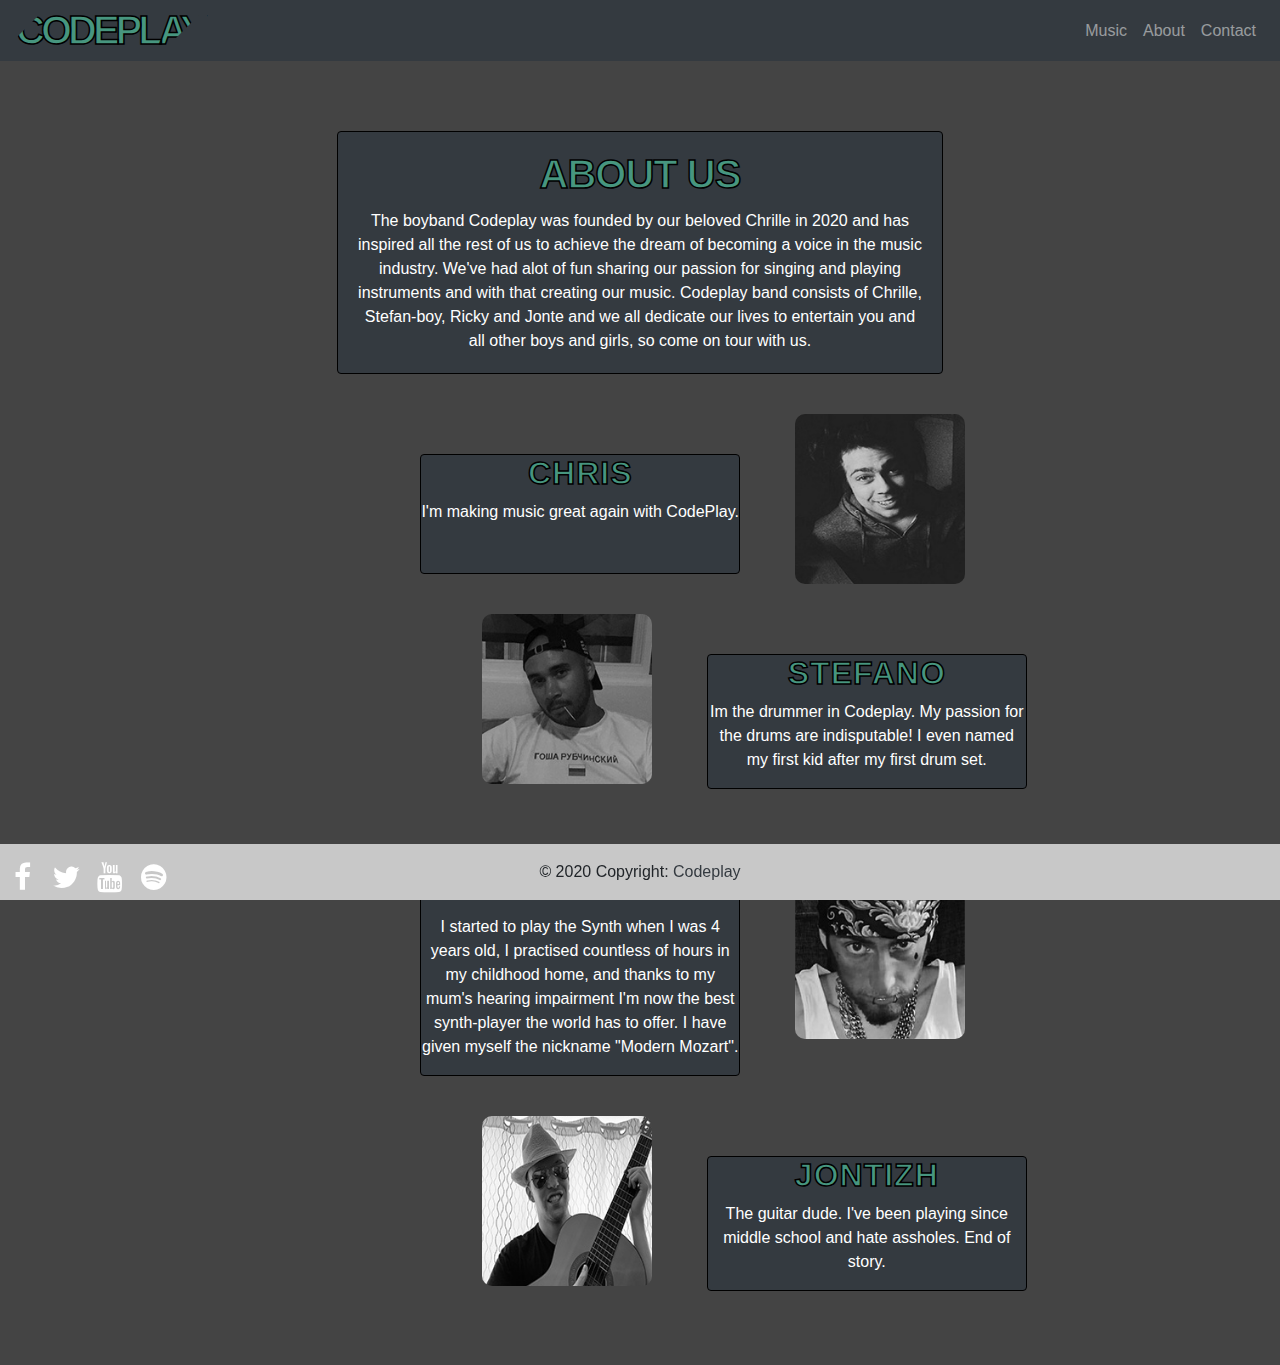
<file: about.html>
<!DOCTYPE html>
<html lang="en">
<head>
  <title>Codeplay</title>
  <meta name="description" content="About the boyband Codeplay">
  <meta name="keywords" content="Codeplay, Boyband, Music">
  <meta charset="utf-8">
  <meta name="viewport" content="width=device-width, initial-scale=1">
  <link rel="stylesheet" href="https://maxcdn.bootstrapcdn.com/bootstrap/4.5.2/css/bootstrap.min.css">
  <script src="https://ajax.googleapis.com/ajax/libs/jquery/3.5.1/jquery.min.js"></script>
<link rel="stylesheet" href="https://cdnjs.cloudflare.com/ajax/libs/font-awesome/4.7.0/css/font-awesome.min.css">
  <script src="https://ajax.googleapis.com/ajax/libs/jquery/3.5.1/jquery.min.js"></script>
  <script src="https://cdnjs.cloudflare.com/ajax/libs/popper.js/1.16.0/umd/popper.min.js"></script>
  <script src="https://maxcdn.bootstrapcdn.com/bootstrap/4.5.2/js/bootstrap.min.js"></script>
<link rel="stylesheet" type="text/css" href="about.css">
 
</head>
<body>

  <!-- NAVBAR -->
<nav class="navbar navbar-expand-sm bg-dark navbar-dark ml-auto">
  <a class="title" href="index.html">CodePlay</a>
   <!-- Toggler/collapsibe Button -->
  <button class="navbar-toggler " type="button" data-toggle="collapse" data-target="#collapsibleNavbar">
    <span class="navbar-toggler-icon"></span>
  </button>
  <div  class="collapse navbar-collapse" id="collapsibleNavbar" >
    <ul class="navbar-nav ml-auto" > <!-- right side -->
      <li class="nav-item">
        <a class="nav-link" href="music.html">Music</a>
      </li>
      <li class="nav-item">
        <a class="nav-link" href="about.html">About</a>
      </li>
      <li class="nav-item ">
        <a class="nav-link" href="contact.html">Contact</a>
      </li>    
    </ul>
  </div>  
</nav>

<!-- ABOUT US CARD -->

 <div class="container ">
<div class="card bg-dark" style="width: 70%;">
  <div class="card-body">

    <h5 class="card-title" >About us</h5>
    <p class="card-text">The boyband Codeplay was founded by our beloved Chrille in 2020 and has inspired all the rest of us to achieve the dream of becoming
          a voice in the music industry. We've had alot of fun sharing our passion for singing and playing instruments and with that creating our music.
          Codeplay band consists of Chrille, Stefan-boy, Ricky and Jonte and we all dedicate our lives to entertain you and all other 
          boys and girls, so come on tour with us.</p>
  </div>
</div>
</div>


<!--Members-->

 <div class="container ">

<!-- Chrille's profile -->
<div class="row" style="display:inline-block float: right;">
<div class="card bg-dark  wholeMember" style="width: 20rem; float: right;">
  <div class="card-member">
    <h5 class="card-title-member" >Chris</h5>
    <p class="card-text-member">I'm making music great again with CodePlay.</p>
  </div>
</div>
<div class="col-sm-4" style="float: left;">
   <img src="Img/Stoffe.jpg" class="img-fluid" alt="..."></img>
   </div>
  </div>
  
  
<!-- Steffe's profile -->
<div class="row" style="display:inline-block float: right;">
  <div class="col-sm-4" style="float: left;">
   <img src="Img/Steffe.jpg" class="img-fluid"  alt="..."></img>
   </div>
<div class="card bg-dark wholeMember" style="width: 20rem; float: left;">
  
  <div class="card-member">
    <h5 class="card-title-member" >Stefano</h5>
    <p class="card-text-member">Im the drummer in Codeplay. My passion for the drums are indisputable! I even named my first kid after my first drum set.</p>
  </div>
</div>
  </div>
  

<!-- Ricky's profile -->
<div class="row" style="display:inline-block float: right;">
<div class="card bg-dark wholeMember" style="width: 20rem; ">
  <div class="card-member">
    <h5 class="card-title-member" >Ricky</h5>
    <p class="card-text-member">I started to play the Synth when I was 4 years old, I practised countless of hours in my childhood home, and thanks to my mum's hearing impairment I'm now the best synth-player the world has to offer. I have given myself the nickname "Modern Mozart".</p>
  </div>
</div>
<div class="col-sm-4" style="float: left; margin-top:40px">
   <img src="Img/Rich.jpg" class="img-fluid"  alt=".."></img>
   </div>
  </div>
  

<!-- Jonte's profile -->
<div class="row" style="display:inline-block float: right;">
  <div class="col-sm-4" style="float: left;">
   <img src="Img/Jonte.jpg" class="img-fluid"  alt="..."></img>
   </div>
<div class="card bg-dark wholeMember" style="width: 20rem; float: left;">
  
  <div class="card-member">
    <h5 class="card-title-member" >Jontizh</h5>
    <p class="card-text-member">The guitar dude. I've been playing since middle school and hate assholes. End of story.</p>
  </div>
</div>
  </div>
  </div>

 </div>


</body> 

  <!-- FOOTER -->
<footer>
  
  <div class="text-center p-3 fixed-bottom" style="background-color: rgba(200,200,200,100);">
    © 2020 Copyright:
    <a class="text-dark" href="index.html">Codeplay
  <div class="icon-container fixed-bottom" style="z-index: -1;">
             <a href="https://www.facebook.com" target="_blank" class="fa fa-facebook" style="font-size:30px;"></a>
             <a href="https://www.twitter.com" target="_blank" class="fa fa-twitter" style="font-size:30px;"></a>
             <a href="https://www.youtube.com" target="_blank" class="fa fa-youtube" style="font-size:30px;"></a>
             <a href="https://www.spotify.com" target="_blank" class="fa fa-spotify" style="font-size:30px;"></a>
             </a>
  </div>          
  
</footer>
</html>
</file>
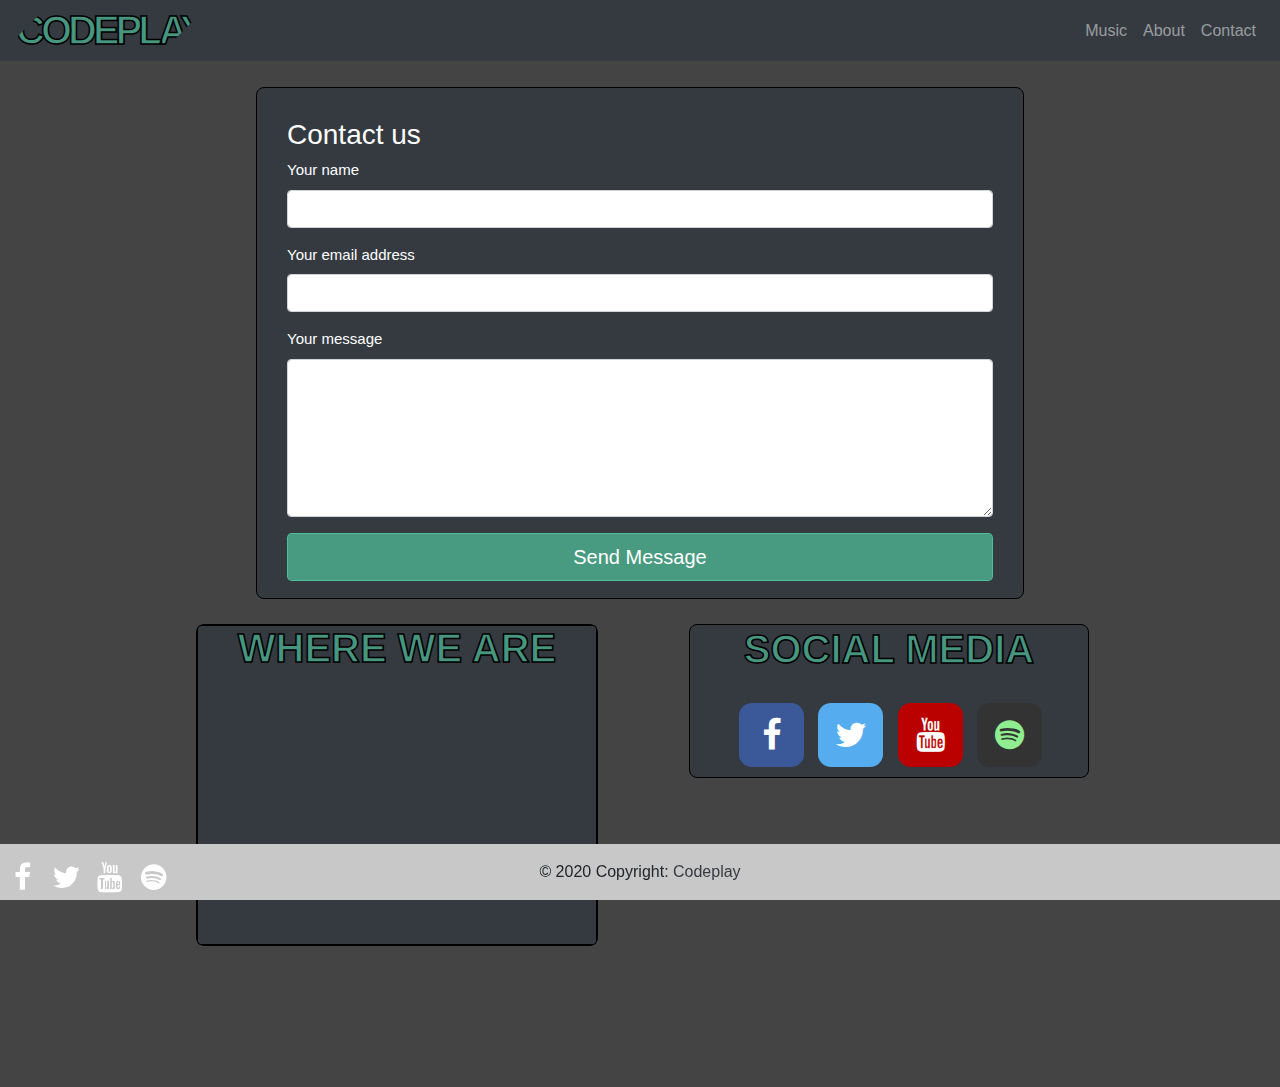
<file: contact.html>
<!DOCTYPE html>
<html lang="en">
<head>
  <title>Contact</title>
  <meta charset="utf-8">
  <meta name="viewport" content="width=device-width, initial-scale=1">
  <link rel="stylesheet" href="https://maxcdn.bootstrapcdn.com/bootstrap/4.5.2/css/bootstrap.min.css">
  <script src="https://ajax.googleapis.com/ajax/libs/jquery/3.5.1/jquery.min.js"></script>
<link rel="stylesheet" href="https://cdnjs.cloudflare.com/ajax/libs/font-awesome/4.7.0/css/font-awesome.min.css">
  <script src="https://ajax.googleapis.com/ajax/libs/jquery/3.5.1/jquery.min.js"></script>
  <script src="https://cdnjs.cloudflare.com/ajax/libs/popper.js/1.16.0/umd/popper.min.js"></script>
  <script src="https://maxcdn.bootstrapcdn.com/bootstrap/4.5.2/js/bootstrap.min.js"></script>
<link rel="stylesheet" type="text/css" href="contact.css">

</head>
<body>

  <!-- NAVBAR -->
<nav class="navbar navbar-expand-sm bg-dark navbar-dark ml-auto">
  <a class="title" href="index.html">CodePlay</a>
   <!-- Toggler/collapsibe Button -->
  <button class="navbar-toggler " type="button" data-toggle="collapse" data-target="#collapsibleNavbar">
    <span class="navbar-toggler-icon"></span>
  </button>
  <div  class="collapse navbar-collapse" id="collapsibleNavbar" >
    <ul class="navbar-nav ml-auto" > <!-- right side -->
      <li class="nav-item">
        <a class="nav-link" href="music.html">Music</a>
      </li>
      <li class="nav-item">
        <a class="nav-link" href="about.html">About</a>
      </li>
      <li class="nav-item ">
        <a class="nav-link" href="contact.html">Contact</a>
      </li>    
    </ul>
  </nav>

<!-- Here is the "contact card" -->
<div class="fcf-body bg-dark" style="margin-left: 20%;">

    <div id="fcf-form">
    <h3 class="fcf-h3">Contact us</h3>

    <form id="fcf-form-id" class="fcf-form-class" method="post" action="contact-form-process.php">
        
        <div class="fcf-form-group">
            <label for="Name" class="fcf-label">Your name</label>
            <div class="fcf-input-group">
                <input type="text" id="Name" name="Name" class="fcf-form-control" required>
            </div>
        </div>

        <div class="fcf-form-group">
            <label for="Email" class="fcf-label">Your email address</label>
            <div class="fcf-input-group">
                <input type="email" id="Email" name="Email" class="fcf-form-control" required>
            </div>
        </div>

        <div class="fcf-form-group">
            <label for="Message" class="fcf-label">Your message</label>
            <div class="fcf-input-group">
                <textarea id="Message" name="Message" class="fcf-form-control" rows="6" maxlength="3000" required></textarea>
            </div>
        </div>

        <div class="fcf-form-group">
            <button type="submit" id="fcf-button" class="fcf-btn fcf-btn-primary fcf-btn-lg fcf-btn-block">Send Message</button>
        </div>
    </form>
    </div>
</div>

<!-- Container for map + social media -->
<div class="container d-flex justify-content-center">
    <div class="row bg-dark" style="text-align: center; margin-left: 10%;">
      <div class="card bg-dark" style="width: 25rem; height: 20rem">
        <h3 class="card-title" style="text-align: center;">Where we are</h3>
        <iframe src="https://www.google.com/maps/embed?pb=!1m18!1m12!1m3!1d1487674.6773799541!2d16.69621950459015!3d59.00550429621206!2m3!1f0!2f0!3f0!3m2!1i1024!2i768!4f13.1!3m3!1m2!1s0x465f763119640bcb%3A0xa80d27d3679d7766!2sStockholm!5e0!3m2!1sen!2sse!4v1610102978168!5m2!1sen!2sse" width="100%" height="100%" frameborder="0" style="border:0;" allowfullscreen="" aria-hidden="false" tabindex="0"></iframe>
      </div>
    </div>
          <div class="container" style="max-width:400px;">
        <div class="row bg-dark" style="text-align: center;">
            <div class="col card-title">
               <h1><b>Social Media</b></h1>
            </div>
            <div class="w-75"></div>
          <div class="icon-container bg-dark"  style="margin-left: 11%;">
             <a href="https://www.facebook.com" target="_blank" class="fa fa-facebook" style="font-size:34px;"></a>
             <a href="https://www.twitter.com" target="_blank" class="fa fa-twitter" style="font-size:34px;"></a>
             <a href="https://www.youtube.com" target="_blank" class="fa fa-youtube" style="font-size:34px;"></a>
             <a href="https://www.spotify.com" target="_blank" class="fa fa-spotify" style="font-size:34px;"></a>
          </div>
        </div>
    </div>
    </div>
  </div>
</div>



<!--<div class="container d-flex" style="margin-left: 35%;">
    <div class="container" style="max-width:400px; margin-left:25px;">
        <div class="row bg-dark" style="text-align: center;">
            <div class="col one">
               <h2> Social Media </h2>
            </div>
            <div class="w-100"></div>
          <div class="icon-container" style="margin-left: 30%;">
             <a href="https://www.facebook.com" target="_blank" class="fa fa-facebook" style="font-size:34px;"></a>
             <a href="https://www.twitter.com" target="_blank" class="fa fa-twitter" style="font-size:34px;"></a>
             <a href="https://www.youtube.com" target="_blank" class="fa fa-youtube" style="font-size:34px;"></a>
             <a href="https://www.spotify.com" target="_blank" class="fa fa-spotify" style="font-size:34px;"></a>
          </div>
        </div>
    </div> -->
</div>
</body>

<!-- FOOTER -->
<footer>
  
  <div class="text-center p-3 fixed-bottom" style="background-color: rgba(200,200,200,100);">
    © 2020 Copyright:
    <a class="text-dark" href="index.html">Codeplay
  <div class="icon-containerf fixed-bottom" style="z-index: -1;">
             <a href="https://www.facebook.com" target="_blank" class="footerf fa fa-facebook" style="font-size:30px;"></a>
             <a href="https://www.twitter.com" target="_blank" class="footert fa fa-twitter" style="font-size:30px;"></a>
             <a href="https://www.youtube.com" target="_blank" class="footery fa fa-youtube" style="font-size:30px;"></a>
             <a href="https://www.spotify.com" target="_blank" class="footers fa fa-spotify" style="font-size:30px;"></a>
             </a>
  </div>          
  
</footer>
</html>
</file>
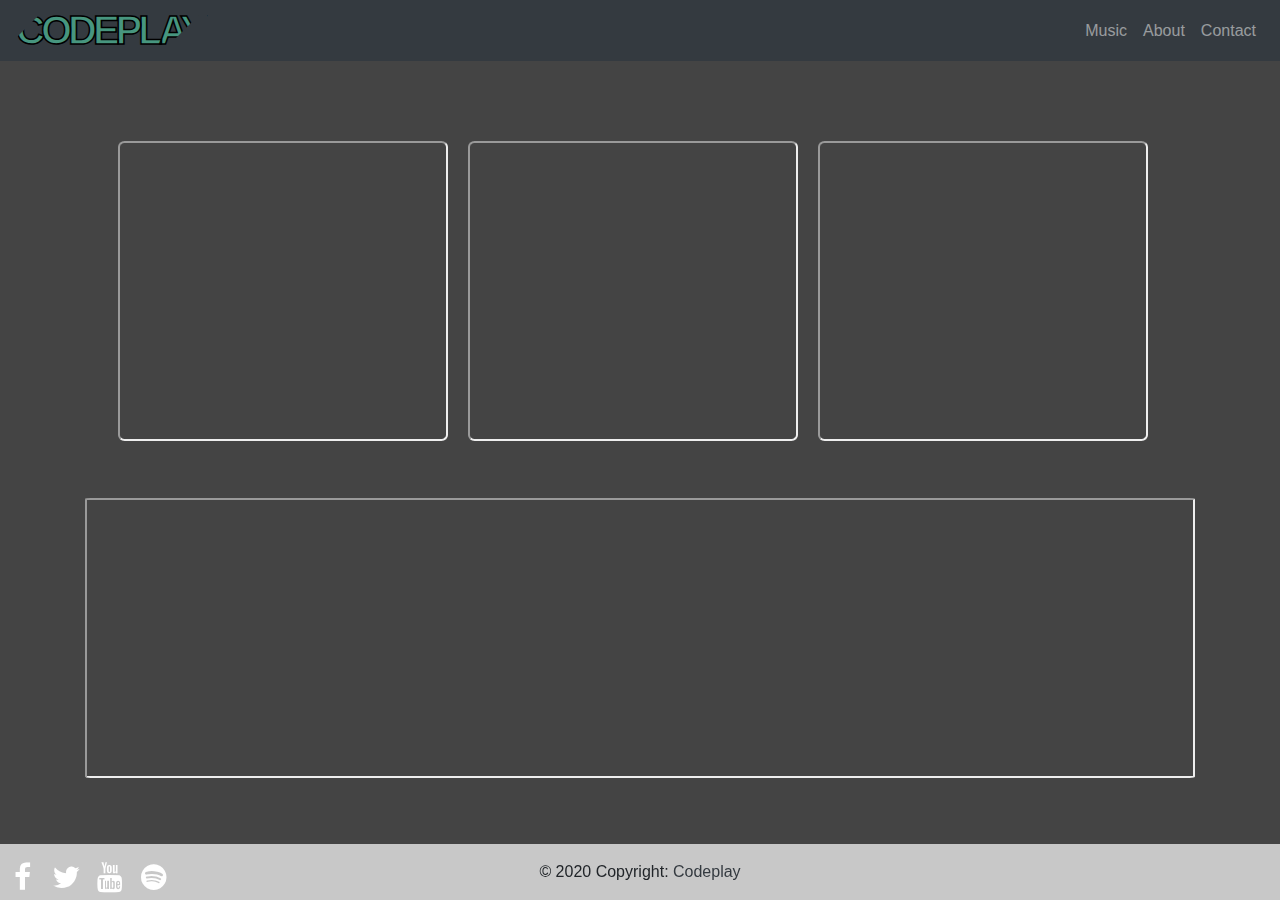
<file: music.html>
<!DOCTYPE html>
<html lang="en">
<head>
  <title>Codeplay </title>
  <meta name="description" content="Boyband Codeplay music">
  <meta name="keywords" content="Codeplay, Boyband, Music">
  <meta charset="utf-8">
  <meta name="viewport" content="width=device-width, initial-scale=1">
  <link rel="stylesheet" href="https://maxcdn.bootstrapcdn.com/bootstrap/4.5.2/css/bootstrap.min.css">
  <script src="https://ajax.googleapis.com/ajax/libs/jquery/3.5.1/jquery.min.js"></script>
<link rel="stylesheet" href="https://cdnjs.cloudflare.com/ajax/libs/font-awesome/4.7.0/css/font-awesome.min.css">
  <script src="https://ajax.googleapis.com/ajax/libs/jquery/3.5.1/jquery.min.js"></script>
  <script src="https://cdnjs.cloudflare.com/ajax/libs/popper.js/1.16.0/umd/popper.min.js"></script>
  <script src="https://maxcdn.bootstrapcdn.com/bootstrap/4.5.2/js/bootstrap.min.js"></script>
<link rel="stylesheet" type="text/css" href="music.css">

</head>
<body>

  <!-- NAVBAR -->
<nav class="navbar navbar-expand-sm bg-dark navbar-dark ml-auto">
  <a class="title" href="index.html">CodePlay</a>
  
   <!-- Toggler/collapsibe Button -->
  <button class="navbar-toggler " type="button" data-toggle="collapse" data-target="#collapsibleNavbar">
    <span class="navbar-toggler-icon"></span>
  </button>
  <div  class="collapse navbar-collapse" id="collapsibleNavbar" >
    <ul class="navbar-nav ml-auto" > <!-- right side -->
      <li class="nav-item">
        <a class="nav-link" href="music.html">Music</a>
      </li>
      <li class="nav-item">
        <a class="nav-link" href="about.html">About</a>
      </li>
      <li class="nav-item ">
        <a class="nav-link" href="contact.html">Contact</a>
      </li>    
    </ul>
  </div>  
</nav>

<body>
<div class="container" style="margin-top:80px;">
  <div class="row" style="max-width:2500px; margin-left:33px;">
     <div class="col-embed-responsive embed-responsive-16by9">
     <iframe  width="330" height="300" src="https://www.youtube.com/embed/iq_d8VSM0nw" style="border-radius:2%" allowfullscreen></iframe>
     </div>
      <div class="col-embed-responsive embed-responsive-16by9" style="margin-left:20px";>
    <iframe  width="330" height="300"  src="https://www.youtube.com/embed/fKFbnhcNnjE" style="border-radius:2%" allowfullscreen> </iframe>
     </div>
      <div class="col-embed-responsive embed-responsive-16by9" style="margin-left:20px">
    <iframe  width="330" height="300"  src="https://www.youtube.com/embed/hzPpWInAiOg"  style="border-radius:2%"allowfullscreen> </iframe>
    </div>
     </div>

<iframe src="https://open.spotify.com/embed/playlist/37i9dQZF1DX6GJVEkXUD2r" width="100%" height="280" frameborder="1" allowtransparency="true" allow="encrypted-media" style="margin-top: 50px; margin-bottom: 100px; border-radius: 0.5% "></iframe>

</body>


  
<!-- FOOTER -->
<footer>
  
  <div class="text-center p-3 fixed-bottom" style="background-color: rgba(200,200,200,100);">
    © 2020 Copyright:
    <a class="text-dark" href="index.html">Codeplay
  <div class="icon-container fixed-bottom" style="z-index: -1;">
             <a href="https://www.facebook.com" target="_blank" class="footerf fa fa-facebook" style="font-size:30px;"></a>
             <a href="https://www.twitter.com" target="_blank" class="footert fa fa-twitter" style="font-size:30px;"></a>
             <a href="https://www.youtube.com" target="_blank" class="footery fa fa-youtube" style="font-size:30px;"></a>
             <a href="https://www.spotify.com" target="_blank" class="footers fa fa-spotify" style="font-size:30px;"></a>
             </a>
  </div>          
  
</footer>
</html>
</file>
<file: about.css>
.title{
   font: 40px 'Arial Narrow', sans-serif;
  color:#54d6ab9d;
  font-weight: bolder;
  -webkit-text-stroke: 1.5px black; /* width and color of border */
  text-transform: uppercase;
  letter-spacing: -4px;
   position: relative;
}

/* Stuff to help with cutting of title/header on the sides */
.title:before,
.title:after {
  content: '';
  position: absolute;
  border-width: 20px;/* Väljer vart de ska "cuttas" i title*/
  border-style: solid;
  border-color: transparent;
}
/* Where it will begin to cut and end cut in title */
.title:before
{
  left: -4px;
  top: -6px;
  border-top-color: #343A40;
  border-left-color: #343A40;
}
.title:after{
  right: -4px;  
  bottom: 6px;
  border-bottom-color: #343A40;
  border-right-color: #343A40;
}


/* cards for body */
.card {
  margin: 0 auto; 
  float: center; 
  margin-bottom: 10px; 
  margin-top: 70px;
  border: 1px solid;
  border-color:black;
}


.card-title {
  font: 40px 'Arial Narrow', sans-serif;
  color:#54d6ab9d;
  font-weight: bolder;
  -webkit-text-stroke: 1.5px black; /* width and color of border */
  text-transform: uppercase;
  letter-spacing: -1px;
   text-align: center;
} 

.container {
  max-width: 70%;
}

.row {
  margin-left: 30%;
  max-width: 600px;
}


/* Here we make each row at different margin from left. */
.row:nth-child(odd) {
  margin-left: 20%;
}

.row:nth-chid(even) {
  margin-left: 20%;
}

.card-title-member {
    font: 32px 'Arial Narrow', sans-serif;
  color:#54d6ab9d;
  font-weight: bolder;
  -webkit-text-stroke: 1.5px black; /* width and color of border */
  text-transform: uppercase;
  letter-spacing: 1px;
   position: relative;
   text-align: center;
}

.card-text, .card-text-member {
  color: white;
  text-align: center;
  font-weight: 500;
}

.img-fluid
{
  max-width: 100%;
  height: auto;
  border-radius: 10px;
  margin-top: 30px;
}

 body {
   position: relative;
  background-color: rgb(68, 68, 68);
 }

.fa {
padding: 15px;
width: 65px;
font-size: 30px;
text-decoration: none;
margin: 10px 5px;
border-radius: 20%;
}


/*FOOTER SECTION*/

footer .fa {
padding: 5px;
width: 42px;
text-decoration: none;
margin: 3px 1px;
border-radius: 30%;
float:left;
}

footer .fa-facebook:hover {
  opacity: 0.7;
  background-color: #3B5998;
  color: white;
}

footer .fa-twitter:hover {
background: #55ACEE;
color: white;
}

footer .fa-youtube:hover {
background: #bb0000;
color: white;
}

footer .fa-spotify:hover {
background: rgb(51, 51, 51);
color: lightgreen;
}

footer .fa-facebook {
color: white;
background-color: transparent;
}
footer .fa-twitter {
color: white;
background-color: transparent;
}

footer .fa-youtube {
color: white;
background-color: transparent;
}

footer .fa-spotify{
color: white;
background-color: transparent;
}

.icon-container{
text-align: center;
}

footer{
  margin-top: 5%;
}

/*HOVER NAV-COLOR*/

.nav-link:hover{
  color: #54d6ab9d !important;
}
</file>
<file: contact.css>
body {
  background-color: rgb(68,68,68);
}

.one{
color: white;
}

.title{
   font: 40px 'Arial Narrow', sans-serif;
  color:#54d6ab9d;
  font-weight: bolder;
  -webkit-text-stroke: 1.5px black; /* width and color of border */
  text-transform: uppercase;
  letter-spacing: -4px;
   position: relative;
}

/* Stuff to help with cutting of title/header on the sides */
.title:before,
.title:after {
  content: '';
  position: absolute;
  border-width: 20px;/* Väljer vart de ska "cuttas" i title*/
  border-style: solid;
  border-color: transparent;
}
/* Where it will begin to cut and end cut in title */
.title:before
{
  left: -4px;
  top: -6px;
  border-top-color: #343A40;
  border-left-color: #343A40;
}
.title:after{
  right: -4px;  
  bottom: 6px;
  border-bottom-color: #343A40;
  border-right-color: #343A40;
}

.card-title {
  font: 40px 'Arial Narrow', sans-serif;
  color:#54d6ab9d;
  font-weight: bolder;
  -webkit-text-stroke: 1.5px black; /* width and color of border */
  text-transform: uppercase;
  letter-spacing: 0px;
   text-align: center;
} 

/* Here is where the "contact card" starts */

#fcf-form {
    display:block;

}

.fcf-body {
    font-family: -apple-system, Arial, sans-serif;
    font-size: 15px;
    font-weight: 400;
    line-height: 1.5;
    color: #fff;
    text-align: left;
    padding: 30px;
    padding-bottom: 1px;
    border-radius: 0.50rem;
    max-width: 60%;
    margin: 2%; 
    border: 1px solid;
    border-color:black;
   
  
}

.fcf-form-group {
    margin-bottom: 1rem
}

.fcf-input-group {
    position: relative;
    display: -ms-flexbox;
    display: flex;
    -ms-flex-wrap: wrap;
    flex-wrap: wrap;
    -ms-flex-align: stretch;
    align-items: stretch;
    width: 100%;
}

.fcf-form-control {
    display: block;
    width: 100%;
    height: calc(1.5em + 0.75rem + 2px);
    padding: 0.375rem 0.75rem;
    font-size: 1rem;
    font-weight: 400;
    line-height: 1.5;
    color: #495057;
    background-color: #fff;
    background-clip: padding-box;
    border: 1px solid #ced4da;
    outline: none;
    border-radius: 0.25rem;
    transition: border-color 0.15s ease-in-out, box-shadow 0.15s ease-in-out;
}

.fcf-form-control:focus {
    border: 1px solid #313131;
}

.card {
  border: 1px solid rgb(0,0,0)
}

select.fcf-form-control[size], select.fcf-form-control[multiple] {
    height: auto;
}

textarea.fcf-form-control {
    font-family: -apple-system, Arial, sans-serif;
    height: auto;
}

label.fcf-label {
    display: inline-block;
    margin-bottom: 0.5rem;
}


.fcf-credit a:hover {
    color: #fff;
    text-decoration: underline;
}

.fcf-btn {
    display: inline-block;
    font-weight: 450;
    color: #212529;
    text-align: center;
    vertical-align: middle;
    cursor: pointer;
    -webkit-user-select: none;
    -moz-user-select: none;
    -ms-user-select: none;
    user-select: none;
    background-color: transparent;
    border: 1px solid transparent;
    padding: 0.375rem 0.75rem;
    font-size: 1rem;
    line-height: 1.5;
    border-radius: 0.25rem;
    transition: color 0.15s ease-in-out, background-color 0.15s ease-in-out, border-color 0.15s ease-in-out, box-shadow 0.15s ease-in-out;
}
/*
@media (prefers-reduced-motion: reduce) {
    .fcf-btn {
        transition: none;
    }
}
*/
.fcf-btn:hover {
    color: #212529;
    text-decoration: none;
}

.fcf-btn:focus, .fcf-btn.focus {
    outline: 0;
    box-shadow: 0 0 0 0.2rem rgba(0, 123, 255, 0.25);
}

.fcf-btn-primary {
    color: #fff;
    background-color: #54d6ab9d;
    border-color: #54d6ab9d;
}

.fcf-btn-primary:hover {
    color: #fff;
    background-color: #43a5849d;
    border-color: #54d6ab9d;
}

.fcf-btn-primary:focus, .fcf-btn-primary.focus {
    color: #fff;
    background-color: #54d6ab9d;
    border-color: #54d6ab9d;
    box-shadow: 0 0 0 0.2rem rgba(38, 143, 255, 0.5);
}

.fcf-btn-lg, .fcf-btn-group-lg>.fcf-btn {
    padding: 0.5rem 1rem;
    font-size: 1.25rem;
    line-height: 1.5;
    border-radius: 0.3rem;
}

.fcf-btn-block {
    display: block;
    width: 100%;
}

.fcf-btn-block+.fcf-btn-block {
    margin-top: 0.5rem;
}

/* Here is where the "contact card" ends */

.container .row {
  border: 1px solid;
  border-color:black;
  color: white;
  border-radius: 0.5rem;
}

.icon-container{
  text-align: center;
}

.h1 {
  font: 40px 'Arial Narrow', sans-serif;
  color:#54d6ab9d;
  font-weight: bolder;
  -webkit-text-stroke: 1.5px black; /* width and color of border */
  text-transform: uppercase;
  letter-spacing: -4px;
   text-align: center;

}

.fa {
  padding: 15px;
  width: 65px;
  font-size: 30px;
  text-decoration: none;
  margin: 10px 5px;
  border-radius: 20%;
}

.fa:hover {
    opacity: 0.7;
    color: #54d6ab9d;
    text-decoration: none;
}

.fa-facebook {
  background: #3B5998;
  color: white;
}
.fa-twitter {
  background: #55ACEE;
  color: white;
}

.fa-youtube {
  background: #bb0000;
  color: white;
}

.fa-spotify{
  background: rgb(51, 51, 51);
  color: lightgreen;
}


/*FOOTER SECTION*/

footer .fa {
  padding: 5px;
  width: 42px;
  text-decoration: none;
  margin: 3px 1px;
  border-radius: 30%;
  float:left;
}

footer .fa-facebook:hover {
    opacity: 0.7;
    background-color: #3B5998;
    color: white;
}

footer .fa-twitter:hover {
  opacity: 0.7;
  background: #55ACEE;
  color: white;
}

footer .fa-youtube:hover {
  opacity: 0.7;
  background: #bb0000;
  color: white;
}

footer .fa-spotify:hover {
  opacity: 0.7;
  background: rgb(51, 51, 51);
  color: lightgreen;
}


footer .fa-facebook{
  color: white;
  background-color: transparent;
}
footer .fa-twitter{
  color: white;
  background-color: transparent;
}
footer .fa-youtube{
  color: white;
  background-color: transparent;
}
footer .fa-spotify{
  color: white;
  background-color: transparent;
}

.nav-link:hover{
  color: #54d6ab9d !important;
}

footer{
  margin-top: 11%;
}
</file>
<file: music.css>
body{
background: rgb(68,68,68)

}

.title{
   font: 40px 'Arial Narrow', sans-serif;
  color:#54d6ab9d;
  font-weight: bolder;
  -webkit-text-stroke: 1.5px black; /* width and color of border */
  text-transform: uppercase;
  letter-spacing: -4px;
   position: relative;
}

/* Stuff to help with cutting of title/header on the sides */
.title:before,
.title:after {
  content: '';
  position: absolute;
  border-width: 20px;/* Väljer vart de ska "cuttas" i title*/
  border-style: solid;
  border-color: transparent;
}
/* Where it will begin to cut and end cut in title */
.title:before
{
  left: -4px;
  top: -6px;
  border-top-color: #343A40;
  border-left-color: #343A40;
}
.title:after{
  right: -4px;  
  bottom: 6px;
  border-bottom-color: #343A40;
  border-right-color: #343A40;
}


/*FOOTER SECTION*/

.fa {
  padding: 5px;
  width: 42px;
  text-decoration: none;
  margin: 3px 1px;
  border-radius: 30%;
  float:left;
}

footer .fa {
padding: 5px;
width: 42px;
text-decoration: none;
margin: 3px 1px;
border-radius: 30%;
float:left;
}

footer .fa-facebook:hover {
    opacity: 0.7;
    background-color: #3B5998;
    color: white;
}

footer .fa-twitter:hover {
  opacity: 0.7;
  background: #55ACEE;
  color: white;
}

footer .fa-youtube:hover {
  opacity: 0.7;
  background: #bb0000;
  color: white;
}

footer .fa-spotify:hover {
  opacity: 0.7;
  background: rgb(51, 51, 51);
  color: lightgreen;
}

.fa-facebook {
  color: white;
}
.fa-twitter {
  color: white;
}

.fa-youtube {
  color: white;
}

.fa-spotify{
  color: white;
}

  .nav-link:hover{
  color: #54d6ab9d !important;
}
.footer{
  margin-top: 5%;
  float:center;
}
</file>
